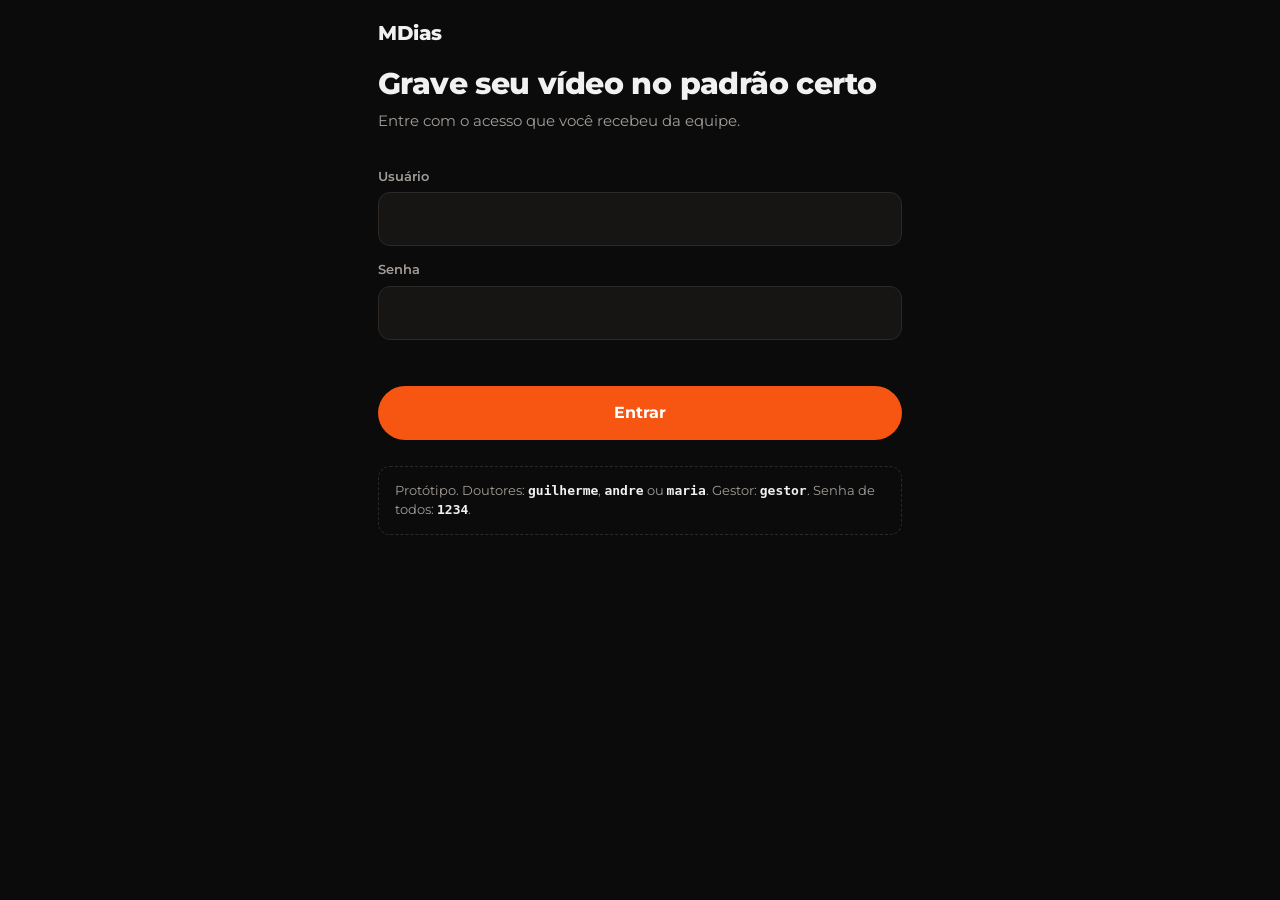
<file: prototipo/index.html>
<!doctype html>
<html lang="pt-BR">
<head>
<meta charset="utf-8">
<meta name="viewport" content="width=device-width,initial-scale=1,viewport-fit=cover">
<meta name="theme-color" content="#0b0b0b">
<meta name="apple-mobile-web-app-capable" content="yes">
<title>Estúdio de Bolso MDias</title>
<link rel="preconnect" href="https://fonts.googleapis.com">
<link rel="preconnect" href="https://fonts.gstatic.com" crossorigin>
<link href="https://fonts.googleapis.com/css2?family=Montserrat:wght@400;500;600;700;800&display=swap" rel="stylesheet">
<style>
/* Layout: app de tela única, telas empilhadas; gravação ocupa a tela toda com prompter no topo (perto da lente) */
:root{
  --bg:#0b0b0b; --surface:#161514; --surface-2:#1f1d1b; --line:#2c2926;
  --fg:#f1f1f1; --muted:#a29d98; --accent:#f65612; --accent-ink:#ffffff;
  --rec:#e5383b; --ok:#3fbf7f;
  --font:"Montserrat",system-ui,-apple-system,"Segoe UI",Roboto,sans-serif;
  --r:14px;
  color-scheme:dark;
}
*{box-sizing:border-box}
html,body{margin:0;height:100%;background:var(--bg);color:var(--fg);font-family:var(--font);-webkit-font-smoothing:antialiased}
body{font-size:15px;line-height:1.5}
[hidden]{display:none!important}
button{font:inherit;color:inherit;cursor:pointer;border:0;background:none}
button:focus-visible,input:focus-visible{outline:2px solid var(--accent);outline-offset:2px}
h1,h2,h3{margin:0;text-wrap:balance;line-height:1.2}
.wrap{max-width:560px;margin:0 auto;padding-left:max(18px,env(safe-area-inset-left));padding-right:max(18px,env(safe-area-inset-right));padding-top:calc(env(safe-area-inset-top) + 18px);padding-bottom:calc(env(safe-area-inset-bottom) + 110px)}
.brand{font-weight:800;letter-spacing:-.02em;font-size:20px}
.brand b{color:var(--accent)}
.eyebrow{font-size:11px;font-weight:700;letter-spacing:.12em;text-transform:uppercase;color:var(--muted)}
.btn{display:flex;align-items:center;justify-content:center;gap:8px;height:54px;border-radius:999px;font-weight:700;font-size:16px;width:100%}
.btn-primary{background:var(--accent);color:var(--accent-ink)}
.btn-ghost{background:var(--surface-2);border:1px solid var(--line)}
.btn-sm{height:40px;font-size:14px;padding:0 16px;width:auto}
.topbar{display:flex;align-items:center;justify-content:space-between;gap:12px;margin-bottom:22px}
.back{display:inline-flex;align-items:center;gap:6px;height:40px;padding:0 14px 0 8px;border-radius:999px;background:var(--surface-2);font-weight:600;font-size:14px}
.back svg{width:18px;height:18px}

/* Login */
#login .wrap{min-height:100%;display:flex;flex-direction:column;justify-content:center;padding-bottom:calc(env(safe-area-inset-bottom) + 30px)}
.login-head{margin-bottom:34px}
.login-head h1{font-size:30px;font-weight:800;letter-spacing:-.02em;margin-top:18px}
.login-head p{color:var(--muted);margin:8px 0 0}
.field{display:flex;flex-direction:column;gap:6px;margin-bottom:14px}
.field label{font-size:13px;font-weight:600;color:var(--muted)}
.field input{height:54px;border-radius:12px;border:1px solid var(--line);background:var(--surface);color:var(--fg);padding:0 16px;font:inherit;font-size:16px}
.err{color:#ff8a7a;font-size:14px;min-height:22px;margin:4px 0 10px}
.demo{margin-top:26px;padding:14px 16px;border-radius:12px;border:1px dashed var(--line);color:var(--muted);font-size:13px}
.demo code{color:var(--fg);font-weight:600}

/* Home */
.hello h1{font-size:26px;font-weight:800;letter-spacing:-.02em}
.hello p{color:var(--muted);margin:4px 0 26px}
.list{display:flex;flex-direction:column;gap:12px}
.card{display:flex;flex-direction:column;gap:12px;text-align:left;width:100%;padding:18px;border-radius:var(--r);background:var(--surface);border:1px solid var(--line)}
.card h3{font-size:17px;font-weight:700}
.card p{margin:0;color:var(--muted);font-size:14px}
.steps{display:flex;gap:6px;flex-wrap:wrap}
.step{display:inline-flex;align-items:center;gap:6px;font-size:12px;font-weight:600;padding:5px 10px;border-radius:999px;background:var(--surface-2);color:var(--muted)}
.step i{width:7px;height:7px;border-radius:50%;background:var(--line)}
.step.done{color:var(--fg)} .step.done i{background:var(--ok)}
.card-foot{display:flex;justify-content:space-between;align-items:center;font-size:13px;font-weight:600;color:var(--accent)}

/* Roteiro */
.r-head h1{font-size:24px;font-weight:800;letter-spacing:-.02em;margin-top:6px}
.r-head p{color:var(--muted);margin:6px 0 24px}
.blocks{display:flex;flex-direction:column;gap:14px}
.block{padding:18px;border-radius:var(--r);background:var(--surface);border:1px solid var(--line)}
.block-top{display:flex;justify-content:space-between;align-items:center;gap:10px;margin-bottom:10px}
.tag{font-size:12px;font-weight:800;letter-spacing:.1em;text-transform:uppercase;color:var(--accent)}
.frame-chip{font-size:12px;font-weight:600;color:var(--muted);display:inline-flex;align-items:center;gap:6px}
.frame-chip svg{width:14px;height:20px}
.block .text{font-size:19px;line-height:1.5;font-weight:500;margin:0}
.block .tip{margin:12px 0 0;font-size:13px;color:var(--muted);border-top:1px solid var(--line);padding-top:10px}
.sticky-cta{position:fixed;left:0;right:0;bottom:0;padding:16px max(18px,env(safe-area-inset-right)) calc(env(safe-area-inset-bottom) + 16px) max(18px,env(safe-area-inset-left));background:linear-gradient(transparent,var(--bg) 35%)}
.sticky-cta .btn{max-width:524px;margin:0 auto}

/* Gravação */
#gravar{position:fixed;inset:0;background:#000;display:flex;flex-direction:column}
.prompt{flex:0 0 auto;height:clamp(118px,24dvh,210px);padding:calc(env(safe-area-inset-top) + 8px) max(16px,env(safe-area-inset-right)) 10px max(16px,env(safe-area-inset-left));display:flex;flex-direction:column;gap:6px;background:var(--bg);position:relative;z-index:3}
.p-meta{display:flex;align-items:center;justify-content:space-between;gap:8px}
.p-meta .eyebrow{color:var(--accent)}
.p-ctrl{display:flex;gap:6px;align-items:center}
.chip{height:30px;padding:0 12px;border-radius:999px;background:var(--surface-2);font-size:12px;font-weight:700}
.chip.on{background:var(--fg);color:#000}
.p-body{flex:1;min-height:0;position:relative;overflow:hidden}
.frase{font-size:clamp(20px,5.6vw,28px);font-weight:700;line-height:1.3;margin:0}
.frase-next{font-size:15px;color:var(--muted);margin:6px 0 0;font-weight:500}
.scroller{position:absolute;inset:0;overflow-y:auto;scrollbar-width:none;-webkit-mask-image:linear-gradient(#000 70%,transparent)}
.scroller::-webkit-scrollbar{display:none}
.scroller p{font-size:clamp(20px,5.6vw,28px);font-weight:700;line-height:1.4;margin:0;padding-bottom:60%}
.p-tap{position:absolute;inset:0}
.look{font-size:11px;color:var(--muted);text-align:center;letter-spacing:.04em}

.stage{flex:1;min-height:0;display:flex;align-items:center;justify-content:center;container-type:size;background:#000}
.frame{position:relative;width:min(100cqw,calc(100cqh * 9 / 16));height:min(100cqh,calc(100cqw * 16 / 9));overflow:hidden;background:#111}
.frame video{position:absolute;inset:0;width:100%;height:100%;object-fit:cover}
#cam{transform:scaleX(-1)}
.guide{position:absolute;inset:0;width:100%;height:100%;pointer-events:none}
.guide .shape{fill:none;stroke:#fff;stroke-width:.55;stroke-dasharray:2 1.6;opacity:.9}
.guide .ln{stroke:var(--accent);stroke-width:.4;stroke-dasharray:1.5 1.2}
.guide text{font-family:var(--font);font-size:3.1px;font-weight:700;fill:#fff;paint-order:stroke;stroke:#000;stroke-width:.6px}
.guide.rec .shape{opacity:.35}
.cam-msg{position:absolute;inset:0;display:flex;flex-direction:column;align-items:center;justify-content:center;gap:14px;padding:24px;text-align:center;color:var(--muted);font-size:14px}
.res{position:absolute;top:8px;right:8px;font-size:10px;font-weight:600;color:#fff;opacity:.6;background:#0008;padding:2px 6px;border-radius:6px}

.controls{position:absolute;left:0;right:0;bottom:0;padding:18px max(16px,env(safe-area-inset-right)) calc(env(safe-area-inset-bottom) + 16px) max(16px,env(safe-area-inset-left));display:grid;grid-template-columns:1fr auto 1fr;align-items:center;background:linear-gradient(transparent,#000a)}
.controls .left{justify-self:start}
.controls .right{justify-self:end;text-align:right}
.recbtn{width:76px;height:76px;border-radius:50%;border:4px solid #fff;display:grid;place-items:center}
.recbtn span{width:56px;height:56px;border-radius:50%;background:var(--rec);transition:all .2s}
.recbtn.on span{width:28px;height:28px;border-radius:7px}
.timer{font-variant-numeric:tabular-nums;font-weight:700;font-size:15px;display:inline-flex;align-items:center;gap:6px}
.timer i{width:9px;height:9px;border-radius:50%;background:var(--rec);animation:blink 1s infinite}
@keyframes blink{50%{opacity:.2}}
.round{width:44px;height:44px;border-radius:50%;background:#0009;display:grid;place-items:center}
.round svg{width:20px;height:20px}
.count{position:absolute;inset:0;display:grid;place-items:center;font-size:120px;font-weight:800;color:#fff;text-shadow:0 4px 30px #000a;pointer-events:none}

.review{position:absolute;inset:0;z-index:5;background:var(--bg);display:flex;flex-direction:column;padding:calc(env(safe-area-inset-top) + 14px) max(16px,env(safe-area-inset-right)) calc(env(safe-area-inset-bottom) + 16px) max(16px,env(safe-area-inset-left));gap:12px}
.review video{flex:1;min-height:0;width:100%;object-fit:contain;background:#000;border-radius:12px}
.review .row{display:flex;gap:10px}
.review h2{font-size:18px;font-weight:800}

/* Final */
.done-head h1{font-size:26px;font-weight:800;margin-top:6px}
.done-head p{color:var(--muted);margin:6px 0 22px}
.take{display:grid;grid-template-columns:72px 1fr auto;gap:14px;align-items:center;padding:12px;border-radius:var(--r);background:var(--surface);border:1px solid var(--line)}
.take video{width:72px;height:128px;object-fit:cover;border-radius:8px;background:#000}
.take h3{font-size:15px;font-weight:700}
.take p{margin:2px 0 0;font-size:12px;color:var(--muted);word-break:break-all}
.note{font-size:13px;color:var(--muted);margin-top:16px}

/* Gestão */
.tabs{display:grid;grid-template-columns:repeat(3,1fr);gap:4px;padding:4px;border-radius:999px;background:var(--surface);border:1px solid var(--line);margin-bottom:18px}
.tab{height:40px;border-radius:999px;font-weight:700;font-size:14px;color:var(--muted)}
.tab.on{background:var(--accent);color:var(--accent-ink)}
.g-body{display:flex;flex-direction:column;gap:12px}
.g-help{margin:0;font-size:13px;color:var(--muted)}
.g-card{padding:16px;border-radius:var(--r);background:var(--surface);border:1px solid var(--line);display:flex;flex-direction:column;gap:2px}
.g-card .field{margin-bottom:10px;min-width:0}
.g-2{display:grid;grid-template-columns:1fr 1fr;gap:10px}
.inp{width:100%;min-height:46px;border-radius:10px;border:1px solid var(--line);background:var(--surface-2);color:var(--fg);padding:10px 12px;font:inherit;font-size:16px}
textarea.inp{resize:vertical;line-height:1.45}
select.inp{appearance:none;background-image:linear-gradient(45deg,transparent 50%,var(--muted) 50%),linear-gradient(135deg,var(--muted) 50%,transparent 50%);background-position:calc(100% - 18px) 20px,calc(100% - 13px) 20px;background-size:5px 5px;background-repeat:no-repeat;padding-right:32px}
.g-foot{display:flex;justify-content:space-between;align-items:center;font-size:13px;color:var(--muted)}
.g-rot{color:var(--fg);font-weight:600}
.link-del{color:#ff8a7a;font-size:13px;font-weight:600;padding:6px 0}
.gen{padding:18px;border-radius:var(--r);background:var(--surface);border:1px solid var(--accent);display:flex;flex-direction:column;gap:8px;margin-bottom:8px}
.gen h3{font-size:18px;font-weight:800}
.gen .field{margin-bottom:6px}
.gen .err{margin:0;min-height:0}
.gen-head{display:flex;justify-content:space-between;align-items:center}
.link-key{font-size:12px;font-weight:600;color:var(--muted);text-decoration:underline}
.gen .btn:disabled{opacity:.6}
.card-top{display:flex;justify-content:space-between;gap:10px;align-items:flex-start}
.badge{flex:none;font-size:11px;font-weight:800;letter-spacing:.08em;text-transform:uppercase;background:var(--accent);color:var(--accent-ink);padding:3px 8px;border-radius:999px}
.card-new{border-color:var(--accent)}
.c-prev{font-style:italic;color:var(--fg)!important;opacity:.85}
.c-acts{display:flex;gap:8px;flex-wrap:wrap}

@media (prefers-reduced-motion:reduce){*{animation:none!important;transition:none!important}}
</style>
</head>
<body>

<!-- ============ LOGIN ============ -->
<section class="screen" id="login">
  <div class="wrap">
    <div class="login-head">
      <div class="brand">MDias</div>
      <h1>Grave seu vídeo no padrão certo</h1>
      <p>Entre com o acesso que você recebeu da equipe.</p>
    </div>
    <form id="formLogin" novalidate>
      <div class="field">
        <label for="usuario">Usuário</label>
        <input id="usuario" autocomplete="username" autocapitalize="none" spellcheck="false" required>
      </div>
      <div class="field">
        <label for="senha">Senha</label>
        <input id="senha" type="password" autocomplete="current-password" required>
      </div>
      <div class="err" id="loginErr" role="alert"></div>
      <button class="btn btn-primary" type="submit">Entrar</button>
    </form>
    <div class="demo">Protótipo. Doutores: <code>guilherme</code>, <code>andre</code> ou <code>maria</code>. Gestor: <code>gestor</code>. Senha de todos: <code>1234</code>.</div>
  </div>
</section>

<!-- ============ HOME ============ -->
<section class="screen" id="home" hidden>
  <div class="wrap">
    <div class="topbar">
      <div class="brand">MDias</div>
      <button class="btn btn-ghost btn-sm" id="sair">Sair</button>
    </div>
    <div class="hello">
      <h1 id="olaNome"></h1>
      <p id="olaUnidade"></p>
    </div>
    <div class="eyebrow" style="margin-bottom:12px">Seus roteiros</div>
    <div class="list" id="listaRoteiros"></div>
  </div>
</section>

<!-- ============ ROTEIRO ============ -->
<section class="screen" id="roteiro" hidden>
  <div class="wrap">
    <div class="topbar">
      <button class="back" data-go="home"><svg viewBox="0 0 24 24" fill="none" stroke="currentColor" stroke-width="2.4" stroke-linecap="round" stroke-linejoin="round"><path d="M15 18l-6-6 6-6"/></svg>Roteiros</button>
    </div>
    <div class="r-head">
      <div class="eyebrow">Leia antes de gravar</div>
      <h1 id="rTitulo"></h1>
      <p id="rObjetivo"></p>
    </div>
    <div class="blocks" id="rBlocos"></div>
  </div>
  <div class="sticky-cta"><button class="btn btn-primary" id="vamosGravar">Vamos gravar</button></div>
</section>

<!-- ============ GRAVAR ============ -->
<section class="screen" id="gravar" hidden>
  <div class="prompt">
    <div class="p-meta">
      <div class="eyebrow" id="pBloco"></div>
      <div class="p-ctrl">
        <button class="chip" id="mFrase">Frase</button>
        <button class="chip" id="mRolar">Rolar</button>
        <button class="chip" id="vMenos" aria-label="Mais devagar" hidden>−</button>
        <button class="chip" id="vMais" aria-label="Mais rápido" hidden>+</button>
      </div>
    </div>
    <div class="p-body" id="pBody"></div>
    <div class="look" id="pDica">Olhe para a lente, logo acima deste texto</div>
  </div>
  <div class="stage">
    <div class="frame">
      <video id="cam" autoplay playsinline muted></video>
      <svg class="guide" id="guia" viewBox="0 0 90 160" preserveAspectRatio="xMidYMid meet" aria-hidden="true"></svg>
      <div class="res" id="res" hidden></div>
      <div class="cam-msg" id="camMsg" hidden></div>
      <div class="count" id="count" hidden></div>
      <div class="controls">
        <div class="left"><button class="round" id="sairGravar" aria-label="Voltar ao roteiro"><svg viewBox="0 0 24 24" fill="none" stroke="#fff" stroke-width="2.4" stroke-linecap="round"><path d="M18 6L6 18M6 6l12 12"/></svg></button></div>
        <button class="recbtn" id="rec" aria-label="Gravar"><span></span></button>
        <div class="right"><div class="timer" id="timer" hidden><i></i><span id="tempo">0:00</span></div></div>
      </div>
    </div>
  </div>
  <div class="review" id="review" hidden>
    <div class="eyebrow" id="revBloco"></div>
    <h2>Ficou bom?</h2>
    <video id="revVideo" playsinline controls></video>
    <div class="row">
      <button class="btn btn-ghost" id="regravar">Regravar</button>
      <button class="btn btn-primary" id="usarTake">Usar este</button>
    </div>
  </div>
</section>

<!-- ============ GESTÃO ============ -->
<section class="screen" id="gestao" hidden>
  <div class="wrap">
    <div class="topbar">
      <div class="brand">MDias <span style="color:var(--muted);font-weight:600;font-size:14px">Gestão</span></div>
      <button class="btn btn-ghost btn-sm" id="sairGestao">Sair</button>
    </div>
    <div class="tabs" role="tablist">
      <button class="tab" data-aba="unidades">Unidades</button>
      <button class="tab" data-aba="doutores">Doutores</button>
      <button class="tab" data-aba="roteiros">Roteiros</button>
    </div>
    <div class="g-body" id="gBody"></div>
  </div>
</section>

<!-- ============ EDITOR DE ROTEIRO ============ -->
<section class="screen" id="editor" hidden>
  <div class="wrap">
    <div class="topbar">
      <button class="back" id="eVoltar"><svg viewBox="0 0 24 24" fill="none" stroke="currentColor" stroke-width="2.4" stroke-linecap="round" stroke-linejoin="round"><path d="M15 18l-6-6 6-6"/></svg>Roteiros</button>
      <button class="link-del" id="eExcluir">Excluir roteiro</button>
    </div>
    <div class="g-body">
      <div class="field"><label for="eTitulo">Nome do roteiro</label><input class="inp" id="eTitulo"></div>
      <div class="field"><label for="eObjetivo">Objetivo (o doutor vê isso)</label><input class="inp" id="eObjetivo"></div>
      <div class="eyebrow" style="margin-top:6px">Blocos de gravação</div>
      <div class="g-body" id="eBlocos"></div>
      <button class="btn btn-ghost" id="eAddBloco">+ Adicionar bloco</button>
      <p class="g-help">As alterações são salvas automaticamente.</p>
    </div>
  </div>
</section>

<!-- ============ FINAL ============ -->
<section class="screen" id="final" hidden>
  <div class="wrap">
    <div class="done-head">
      <div class="eyebrow" style="color:var(--ok)">Tudo gravado</div>
      <h1>Agora é só enviar</h1>
      <p>Toque em "Enviar todos" e salve os vídeos ou mande para a equipe MDias.</p>
    </div>
    <div class="list" id="takes"></div>
    <p class="note">Evite enviar pelo WhatsApp como vídeo comum, porque ele reduz a qualidade. Se for usar o WhatsApp, envie como documento.</p>
  </div>
  <div class="sticky-cta">
    <div style="max-width:524px;margin:0 auto;display:flex;flex-direction:column;gap:10px">
      <button class="btn btn-primary" id="enviarTodos">Enviar todos</button>
      <button class="btn btn-ghost" data-go="home">Voltar aos roteiros</button>
    </div>
  </div>
</section>

<script>
/* =====================================================================
   DADOS INICIAIS (protótipo). O gestor altera tudo pela tela de Gestão.
   {cidade} no texto é trocado pelo nome da unidade do doutor.
   enquadramento: "close" (rosto e ombros) ou "medio" (da cintura pra cima)
   ===================================================================== */
const GESTORES = [ { usuario:"gestor", senha:"1234", nome:"Gestor de tráfego" } ];

const DADOS_INICIAIS = {
  unidades: [
    { id:"u1", nome:"São José dos Campos", roteiro:"implante" },
    { id:"u2", nome:"Jacareí",             roteiro:"clareamento" }
  ],
  doutores: [
    { id:"d1", nome:"Dr. Guilherme", usuario:"guilherme", senha:"1234", unidade:"u1" },
    { id:"d2", nome:"Dr. André",     usuario:"andre",     senha:"1234", unidade:"u1" },
    { id:"d3", nome:"Dra. Maria",    usuario:"maria",     senha:"1234", unidade:"u2" }
  ],
  roteiros: {
  implante: {
    titulo: "Implante dentário",
    objetivo: "Anúncio de 30 a 40 segundos convidando para a avaliação de implante.",
    blocos: [
      { tipo:"Gancho", enquadramento:"close",
        texto:"Olá, {cidade}! Perdeu um dente e tem vergonha de sorrir? Esse vídeo é pra você.",
        dica:"Fale com energia, como se estivesse chamando alguém do outro lado da rua." },
      { tipo:"Desenvolvimento", enquadramento:"medio",
        texto:"Aqui na nossa unidade de {cidade}, a gente faz implante com planejamento digital. Você entende cada etapa do tratamento antes de começar. E sai daqui sabendo exatamente o valor e o prazo.",
        dica:"Tom de conversa, calmo. Pode usar as mãos." },
      { tipo:"CTA", enquadramento:"close",
        texto:"Clique no link e agende sua avaliação. Te espero aqui!",
        dica:"Sorria no final e segure 2 segundos antes de parar." }
    ]
  },
  clareamento: {
    titulo: "Clareamento dental",
    objetivo: "Anúncio curto de clareamento para o público que quer um sorriso mais branco.",
    blocos: [
      { tipo:"Gancho", enquadramento:"close",
        texto:"{cidade}, sabe aquele sorriso branquinho que você vê nas fotos? Dá pra ter de forma segura.",
        dica:"Comece já sorrindo." },
      { tipo:"Desenvolvimento", enquadramento:"medio",
        texto:"O clareamento feito com acompanhamento do dentista protege o esmalte e evita sensibilidade. Aqui a gente avalia o seu caso e indica o melhor método pra você.",
        dica:"Fale devagar e olhe sempre para a lente." },
      { tipo:"CTA", enquadramento:"close",
        texto:"Clique no link e agende sua avaliação na nossa unidade de {cidade}.",
        dica:"Segure 2 segundos em silêncio no final." }
    ]
  }
  }
};
/* ===================================================================== */

const $ = s => document.querySelector(s);
const store = {
  get(k){ try{ return JSON.parse(localStorage.getItem(k)); }catch(e){ return null; } },
  set(k,v){ try{ localStorage.setItem(k, JSON.stringify(v)); }catch(e){} },
  del(k){ try{ localStorage.removeItem(k); }catch(e){} }
};
const tpl = (t, u) => t.replaceAll("{cidade}", u.unidade);
const slug = s => s.normalize("NFD").replace(/[̀-ͯ]/g,"").replace(/[^a-zA-Z0-9]+/g,"");
const FRAME_LABEL = { close:"Close · rosto e ombros", medio:"Plano médio · cintura pra cima" };

let user = null, rot = null, rotId = null;
let bi = 0;            // bloco atual
let takes = [];        // takes aprovados por bloco
let modo = store.get("modo") || "frase";
let wpm = store.get("wpm") || 140;

function show(id){
  document.querySelectorAll(".screen").forEach(s => s.hidden = s.id !== id);
  window.scrollTo(0,0);
  if(id !== "gravar") pararCamera();
}
document.querySelectorAll("[data-go]").forEach(b => b.onclick = () => { if(b.dataset.go==="home") renderHome(); show(b.dataset.go); });

/* ---------- Dados ---------- */
let DB = store.get("dados") || JSON.parse(JSON.stringify(DADOS_INICIAIS));
const salvarDB = () => store.set("dados", DB);
const novoId = p => p + Math.random().toString(36).slice(2,8);

/* Monta o "usuário" do doutor a partir da unidade em que o gestor colocou ele */
function perfilDoutor(d){
  const un = DB.unidades.find(u => u.id === d.unidade);
  return { usuario:d.usuario, nome:d.nome, unidade: un ? un.nome : "", roteiros: un && DB.roteiros[un.roteiro] ? [un.roteiro] : [] };
}

/* ---------- Login ---------- */
$("#formLogin").addEventListener("submit", e => {
  e.preventDefault();
  const login = $("#usuario").value.trim().toLowerCase(), senha = $("#senha").value;
  const g = GESTORES.find(x => x.usuario === login && x.senha === senha);
  if(g){ $("#loginErr").textContent = ""; store.set("sessao", "g:"+g.usuario); abrirGestao(); return; }
  const d = DB.doutores.find(x => x.usuario.toLowerCase() === login && x.senha === senha);
  if(!d){ $("#loginErr").textContent = "Usuário ou senha incorretos. Confira o acesso que a equipe enviou."; return; }
  $("#loginErr").textContent = "";
  store.set("sessao", "d:"+d.usuario);
  entrar(perfilDoutor(d));
});
function sair(){ store.del("sessao"); user = null; $("#senha").value=""; show("login"); }
$("#sair").onclick = sair;

function entrar(u){
  user = u; renderHome();
  if(u.roteiros.length === 1) abrirRoteiro(u.roteiros[0]);   // já abre o roteiro da unidade
  else show("home");
}

/* ---------- Home ---------- */
function progresso(id){ return store.get(`prog:${user.usuario}:${id}`) || []; }
function renderHome(){
  $("#olaNome").textContent = `Olá, ${user.nome}`;
  $("#olaUnidade").textContent = `Unidade ${user.unidade}`;
  const box = $("#listaRoteiros"); box.innerHTML = "";
  if(!user.roteiros.length){ box.innerHTML = `<div class="card"><h3>Nenhum roteiro liberado ainda</h3><p>A equipe MDias vai liberar o roteiro da sua unidade. Volte mais tarde.</p></div>`; }
  user.roteiros.forEach(id => {
    const r = DB.roteiros[id]; if(!r) return;
    const prog = progresso(id);
    const card = document.createElement("button");
    card.className = "card";
    card.innerHTML = `<h3></h3><p></p><div class="steps"></div><div class="card-foot"><span>${prog.length===r.blocos.length?"Gravado · gravar de novo":"Abrir roteiro"}</span><span>→</span></div>`;
    card.querySelector("h3").textContent = r.titulo;
    card.querySelector("p").textContent = r.objetivo;
    r.blocos.forEach((b,i) => {
      const s = document.createElement("span");
      s.className = "step" + (prog.includes(i) ? " done" : "");
      s.innerHTML = "<i></i>"; s.append(b.tipo);
      card.querySelector(".steps").append(s);
    });
    card.onclick = () => abrirRoteiro(id);
    box.append(card);
  });
}

/* ---------- Roteiro ---------- */
function miniFrame(tipo){
  return tipo==="close"
    ? `<svg viewBox="0 0 14 20" fill="none" stroke="currentColor" stroke-width="1.2"><rect x=".6" y=".6" width="12.8" height="18.8" rx="2"/><circle cx="7" cy="8" r="3.6"/><path d="M1 19c1-4 3-5.5 6-5.5s5 1.5 6 5.5"/></svg>`
    : `<svg viewBox="0 0 14 20" fill="none" stroke="currentColor" stroke-width="1.2"><rect x=".6" y=".6" width="12.8" height="18.8" rx="2"/><circle cx="7" cy="6.5" r="2.3"/><path d="M2.5 19.4V13c0-2 2-3.5 4.5-3.5s4.5 1.5 4.5 3.5v6.4"/></svg>`;
}
function abrirRoteiro(id){
  rotId = id; rot = DB.roteiros[id];
  $("#rTitulo").textContent = rot.titulo;
  $("#rObjetivo").textContent = rot.objetivo;
  const box = $("#rBlocos"); box.innerHTML = "";
  rot.blocos.forEach((b,i) => {
    const el = document.createElement("div"); el.className = "block";
    el.innerHTML = `<div class="block-top"><span class="tag">${i+1} · ${b.tipo}</span><span class="frame-chip">${miniFrame(b.enquadramento)}<span></span></span></div><p class="text"></p><p class="tip"></p>`;
    el.querySelector(".frame-chip span").textContent = FRAME_LABEL[b.enquadramento];
    el.querySelector(".text").textContent = tpl(b.texto, user);
    el.querySelector(".tip").textContent = "Dica: " + b.dica;
    box.append(el);
  });
  show("roteiro");
}
$("#vamosGravar").onclick = () => { bi = 0; takes = []; abrirGravacao(); };

/* ---------- Câmera ---------- */
let stream = null, recorder = null, chunks = [], gravando = false, t0 = 0, tick = null, wake = null;
const MIME = ["video/mp4;codecs=avc1,mp4a","video/mp4","video/webm;codecs=vp9,opus","video/webm;codecs=vp8,opus","video/webm"]
  .find(m => window.MediaRecorder && MediaRecorder.isTypeSupported(m)) || "";

async function abrirGravacao(){
  show("gravar");
  $("#review").hidden = true;
  renderBloco();
  if(!navigator.mediaDevices?.getUserMedia){ camErro("Este navegador não libera a câmera. Abra o link no Safari (iPhone) ou no Chrome (Android)."); return; }
  try{
    stream = await navigator.mediaDevices.getUserMedia({
      video:{ facingMode:"user", width:{ideal:1080}, height:{ideal:1920}, frameRate:{ideal:30} },
      audio:{ echoCancellation:true, noiseSuppression:true }
    });
    const v = $("#cam"); v.srcObject = stream;
    v.onloadedmetadata = () => { $("#res").textContent = `${v.videoWidth}×${v.videoHeight}`; $("#res").hidden = false; };
    $("#camMsg").hidden = true;
    try{ wake = await navigator.wakeLock?.request("screen"); }catch(e){}
  }catch(e){
    camErro(e.name==="NotAllowedError"
      ? "Você não liberou a câmera. Toque no ícone de cadeado ou “aA” na barra de endereço, permita câmera e microfone e recarregue a página."
      : "Não consegui abrir a câmera. Feche outros apps que estejam usando a câmera e tente de novo.");
  }
}
function camErro(msg){ const m = $("#camMsg"); m.hidden = false; m.textContent = msg; }
function pararCamera(){
  if(gravando) pararGravacao(true);
  stream?.getTracks().forEach(t => t.stop()); stream = null;
  try{ wake?.release(); }catch(e){} wake = null;
}

/* ---------- Guia de enquadramento ---------- */
function desenharGuia(tipo){
  const g = $("#guia");
  const thirds = `<line x1="30" y1="0" x2="30" y2="160" stroke="#fff" stroke-width=".2" opacity=".25"/><line x1="60" y1="0" x2="60" y2="160" stroke="#fff" stroke-width=".2" opacity=".25"/>`;
  g.innerHTML = tipo==="close" ? thirds + `
    <line class="ln" x1="6" y1="20" x2="84" y2="20"/><text x="8" y="18">TOPO DA CABEÇA</text>
    <line class="ln" x1="6" y1="47" x2="84" y2="47"/><text x="8" y="45.2">OLHOS AQUI</text>
    <ellipse class="shape" cx="45" cy="50" rx="19" ry="26"/>
    <path class="shape" d="M35 74 L35.5 86 Q10 92 -2 122 M55 74 L54.5 86 Q80 92 92 122"/>`
  : thirds + `
    <line class="ln" x1="6" y1="26" x2="84" y2="26"/><text x="8" y="24">TOPO DA CABEÇA</text>
    <line class="ln" x1="6" y1="43" x2="84" y2="43"/><text x="8" y="41.2">OLHOS AQUI</text>
    <ellipse class="shape" cx="45" cy="45" rx="13" ry="17.5"/>
    <path class="shape" d="M38.5 61 L39 68 Q20 70 15 84 L11 160 M51.5 61 L51 68 Q70 70 75 84 L79 160"/>
    <text x="8" y="154">CINTURA NA BORDA DE BAIXO</text>`;
}

/* ---------- Prompter ---------- */
let frases = [], fi = 0, rolarRAF = null;
function quebrarFrases(t){ return (t.match(/[^.!?…]+[.!?…]*/g) || [t]).map(s=>s.trim()).filter(Boolean); }

function renderBloco(){
  const b = rot.blocos[bi];
  $("#pBloco").textContent = `${bi+1}/${rot.blocos.length} · ${b.tipo} · ${b.enquadramento==="close"?"Close":"Plano médio"}`;
  frases = quebrarFrases(tpl(b.texto, user)); fi = 0;
  desenharGuia(b.enquadramento);
  renderPrompt();
}
function renderPrompt(){
  cancelAnimationFrame(rolarRAF);
  $("#mFrase").classList.toggle("on", modo==="frase");
  $("#mRolar").classList.toggle("on", modo==="rolar");
  $("#vMenos").hidden = $("#vMais").hidden = modo!=="rolar";
  const body = $("#pBody"); body.innerHTML = "";
  if(modo==="frase"){
    const p = document.createElement("p"); p.className="frase"; p.textContent = frases[fi] || "";
    const n = document.createElement("p"); n.className="frase-next";
    n.textContent = frases[fi+1] ? "Depois: " + frases[fi+1] : (frases.length>1 ? "Última frase" : "");
    const tap = document.createElement("button"); tap.className="p-tap"; tap.setAttribute("aria-label","Próxima frase");
    tap.onclick = () => { if(fi < frases.length-1){ fi++; renderPrompt(); } };
    body.append(p,n,tap);
    $("#pDica").textContent = gravando ? "Toque no texto para a próxima frase" : "Olhe para a lente, logo acima deste texto";
  }else{
    const sc = document.createElement("div"); sc.className="scroller"; sc.id="scroller";
    const p = document.createElement("p"); p.textContent = frases.join(" ");
    sc.append(p); body.append(sc);
    $("#pDica").textContent = `Rolagem: ${wpm} palavras/min`;
  }
}
function iniciarRolagem(){
  const sc = $("#scroller"); if(!sc) return;
  let last = performance.now(), pos = 0;
  const palavras = frases.join(" ").split(/\s+/).length;
  const step = now => {
    const dur = palavras / wpm * 60;                     // segundos para ler tudo
    const max = sc.scrollHeight - sc.clientHeight * 1.2;
    pos += (now - last) / 1000 * (max / dur); last = now;
    sc.scrollTop = pos;
    if(gravando && pos < sc.scrollHeight) rolarRAF = requestAnimationFrame(step);
  };
  rolarRAF = requestAnimationFrame(step);
}
$("#mFrase").onclick = () => { modo="frase"; store.set("modo",modo); renderPrompt(); };
$("#mRolar").onclick = () => { modo="rolar"; store.set("modo",modo); renderPrompt(); if(gravando) iniciarRolagem(); };
$("#vMenos").onclick = () => { wpm=Math.max(80,wpm-10); store.set("wpm",wpm); $("#pDica").textContent=`Rolagem: ${wpm} palavras/min`; };
$("#vMais").onclick  = () => { wpm=Math.min(220,wpm+10); store.set("wpm",wpm); $("#pDica").textContent=`Rolagem: ${wpm} palavras/min`; };

/* ---------- Gravação ---------- */
$("#rec").onclick = () => gravando ? pararGravacao() : contagem();
$("#sairGravar").onclick = () => { pararCamera(); show("roteiro"); };

function contagem(){
  if(!stream) return;
  $("#rec").disabled = true;
  let n = 3; const c = $("#count"); c.hidden = false; c.textContent = n;
  const iv = setInterval(() => {
    n--;
    if(n>0){ c.textContent = n; return; }
    clearInterval(iv); c.hidden = true; $("#rec").disabled = false; iniciarGravacao();
  }, 1000);
}
function iniciarGravacao(){
  chunks = [];
  try{
    recorder = new MediaRecorder(stream, MIME ? { mimeType:MIME, videoBitsPerSecond:8_000_000 } : {});
  }catch(e){ recorder = new MediaRecorder(stream); }
  recorder.ondataavailable = e => { if(e.data && e.data.size) chunks.push(e.data); };
  recorder.onstop = finalizarTake;
  recorder.start(500);
  gravando = true; t0 = Date.now();
  $("#rec").classList.add("on"); $("#rec").setAttribute("aria-label","Parar");
  $("#guia").classList.add("rec");
  $("#timer").hidden = false; $("#tempo").textContent = "0:00";
  tick = setInterval(() => { const s = Math.floor((Date.now()-t0)/1000); $("#tempo").textContent = `${Math.floor(s/60)}:${String(s%60).padStart(2,"0")}`; }, 250);
  renderPrompt();
  if(modo==="rolar") iniciarRolagem();
}
let descartar = false;
function pararGravacao(descarte=false){
  descartar = descarte;
  gravando = false; clearInterval(tick); cancelAnimationFrame(rolarRAF);
  $("#rec").classList.remove("on"); $("#rec").setAttribute("aria-label","Gravar");
  $("#guia").classList.remove("rec"); $("#timer").hidden = true;
  if(recorder && recorder.state !== "inactive") recorder.stop();
}
let takeAtual = null;
function finalizarTake(){
  if(descartar){ descartar=false; return; }
  const type = recorder.mimeType || MIME || "video/webm";
  const blob = new Blob(chunks, { type });
  const ext = type.includes("mp4") ? "mp4" : "webm";
  const b = rot.blocos[bi];
  const nome = `${slug(user.unidade)}_${slug(rot.titulo)}_${String(bi+1).padStart(2,"0")}_${slug(b.tipo)}.${ext}`;
  takeAtual = { blob, url: URL.createObjectURL(blob), nome, tipo:b.tipo };
  $("#revBloco").textContent = `${bi+1}/${rot.blocos.length} · ${b.tipo}`;
  const v = $("#revVideo"); v.src = takeAtual.url; v.play().catch(()=>{});
  $("#review").hidden = false;
}
$("#regravar").onclick = () => {
  URL.revokeObjectURL(takeAtual.url); takeAtual = null;
  $("#revVideo").pause(); $("#review").hidden = true; fi = 0; renderPrompt();
};
$("#usarTake").onclick = () => {
  $("#revVideo").pause();
  takes[bi] = takeAtual; takeAtual = null;
  const prog = new Set(progresso(rotId)); prog.add(bi);
  store.set(`prog:${user.usuario}:${rotId}`, [...prog]);
  if(bi < rot.blocos.length-1){ bi++; $("#review").hidden = true; renderBloco(); }
  else { pararCamera(); renderFinal(); show("final"); }
};

/* ---------- Final / envio ---------- */
function renderFinal(){
  const box = $("#takes"); box.innerHTML = "";
  takes.forEach(t => {
    const el = document.createElement("div"); el.className = "take";
    el.innerHTML = `<video muted playsinline preload="metadata"></video><div style="min-width:0"><h3></h3><p></p></div><button class="btn btn-ghost btn-sm">Salvar</button>`;
    el.querySelector("video").src = t.url + "#t=0.1";
    el.querySelector("h3").textContent = t.tipo;
    el.querySelector("p").textContent = t.nome;
    el.querySelector("button").onclick = () => salvar([t]);
    box.append(el);
  });
}
$("#enviarTodos").onclick = () => salvar(takes);
async function salvar(lista){
  const files = lista.map(t => new File([t.blob], t.nome, { type:t.blob.type }));
  if(navigator.canShare && navigator.canShare({ files })){
    try{ await navigator.share({ files, title: `${rot.titulo} · ${user.unidade}` }); return; }
    catch(e){ if(e.name==="AbortError") return; }
  }
  files.forEach(f => {
    const a = document.createElement("a"); a.href = URL.createObjectURL(f); a.download = f.name;
    document.body.append(a); a.click(); a.remove();
  });
}

/* =====================================================================
   GESTÃO (gestor de tráfego)
   ===================================================================== */
let aba = "unidades";
function abrirGestao(){ renderGestao(); show("gestao"); }
document.querySelectorAll(".tab").forEach(t => t.onclick = () => { aba = t.dataset.aba; renderGestao(); });
$("#sairGestao").onclick = sair;

function el(html){ const d = document.createElement("div"); d.innerHTML = html.trim(); return d.firstChild; }
function opts(list, sel, vazio){
  return (vazio ? `<option value="">${vazio}</option>` : "") +
    list.map(([v,t]) => `<option value="${v}" ${v===sel?"selected":""}>${t.replace(/</g,"&lt;")}</option>`).join("");
}
const listaRoteiros = () => Object.entries(DB.roteiros).map(([id,r]) => [id, r.titulo]);
const listaUnidades = () => DB.unidades.map(u => [u.id, u.nome]);

function renderGestao(){
  document.querySelectorAll(".tab").forEach(t => t.classList.toggle("on", t.dataset.aba === aba));
  const box = $("#gBody"); box.innerHTML = "";
  if(aba === "unidades"){
    box.append(el(`<p class="g-help">Escolha qual roteiro cada unidade vai gravar. Todos os doutores da unidade recebem esse roteiro.</p>`));
    DB.unidades.forEach(u => {
      const n = DB.doutores.filter(d => d.unidade === u.id).length;
      const row = el(`<div class="g-card">
        <div class="field"><label>Unidade</label><input class="inp" data-k="nome"></div>
        <div class="field"><label>Roteiro</label><select class="inp" data-k="roteiro">${opts(listaRoteiros(), u.roteiro, "Sem roteiro")}</select></div>
        <div class="g-foot"><span>${n} doutor${n===1?"":"es"}</span><button class="link-del">Excluir</button></div></div>`);
      row.querySelector('[data-k="nome"]').value = u.nome;
      row.querySelectorAll(".inp").forEach(i => i.oninput = () => { u[i.dataset.k] = i.value; salvarDB(); });
      row.querySelector(".link-del").onclick = () => {
        if(n && !confirm(`${u.nome} tem ${n} doutor(es). Excluir mesmo assim? Eles ficarão sem unidade.`)) return;
        DB.unidades = DB.unidades.filter(x => x !== u);
        DB.doutores.forEach(d => { if(d.unidade === u.id) d.unidade = ""; });
        salvarDB(); renderGestao();
      };
      box.append(row);
    });
    const add = el(`<button class="btn btn-ghost">+ Adicionar unidade</button>`);
    add.onclick = () => { DB.unidades.push({ id:novoId("u"), nome:"Nova unidade", roteiro:"" }); salvarDB(); renderGestao(); };
    box.append(add);
  }
  if(aba === "doutores"){
    box.append(el(`<p class="g-help">Cadastre o acesso de cada doutor e a unidade dele. Ele vai gravar o roteiro dessa unidade.</p>`));
    DB.doutores.forEach(d => {
      const row = el(`<div class="g-card">
        <div class="field"><label>Nome</label><input class="inp" data-k="nome"></div>
        <div class="g-2">
          <div class="field"><label>Usuário</label><input class="inp" data-k="usuario" autocapitalize="none"></div>
          <div class="field"><label>Senha</label><input class="inp" data-k="senha"></div>
        </div>
        <div class="field"><label>Unidade</label><select class="inp" data-k="unidade">${opts(listaUnidades(), d.unidade, "Escolha a unidade")}</select></div>
        <div class="g-foot"><span class="g-rot"></span><button class="link-del">Excluir</button></div></div>`);
      ["nome","usuario","senha"].forEach(k => row.querySelector(`[data-k="${k}"]`).value = d[k]);
      const rotTxt = () => { const un = DB.unidades.find(u => u.id === d.unidade); const r = un && DB.roteiros[un.roteiro]; row.querySelector(".g-rot").textContent = r ? "Vai gravar: " + r.titulo : "Sem roteiro"; };
      rotTxt();
      row.querySelectorAll(".inp").forEach(i => i.oninput = () => { d[i.dataset.k] = i.dataset.k==="usuario" ? i.value.trim().toLowerCase() : i.value; salvarDB(); rotTxt(); });
      row.querySelector(".link-del").onclick = () => { if(!confirm(`Excluir o acesso de ${d.nome}?`)) return; DB.doutores = DB.doutores.filter(x => x !== d); salvarDB(); renderGestao(); };
      box.append(row);
    });
    const add = el(`<button class="btn btn-ghost">+ Adicionar doutor</button>`);
    add.onclick = () => { DB.doutores.push({ id:novoId("d"), nome:"Dr(a). ", usuario:"", senha:Math.random().toString().slice(2,6), unidade:"" }); salvarDB(); renderGestao(); };
    box.append(add);
  }
  if(aba === "roteiros"){
    box.append(painelGerador());
    box.append(el(`<p class="g-help">Use {cidade} no texto para entrar o nome da unidade automaticamente.</p>`));
    const ids = Object.keys(DB.roteiros).sort((a,b) => ultimosGerados.includes(b) - ultimosGerados.includes(a));
    ids.forEach(id => {
      const r = DB.roteiros[id];
      const usado = DB.unidades.filter(u => u.roteiro === id).map(u => u.nome);
      const novo = ultimosGerados.includes(id);
      const card = el(`<div class="card${novo?" card-new":""}"><div class="card-top"><h3></h3>${novo?'<span class="badge">Novo</span>':""}</div><p class="c-info"></p><p class="c-prev"></p><div class="c-acts"></div></div>`);
      card.querySelector("h3").textContent = r.titulo;
      card.querySelector(".c-info").textContent = `${r.blocos.length} blocos · ${usado.length ? "Usado em: " + usado.join(", ") : "Nenhuma unidade usando"}`;
      card.querySelector(".c-prev").textContent = "“" + (r.blocos[0]?.texto || "") + "”";
      const acts = card.querySelector(".c-acts");
      const ed = el(`<button class="btn btn-ghost btn-sm">Ver e editar</button>`); ed.onclick = () => editarRoteiro(id); acts.append(ed);
      const un = r.cidade && DB.unidades.find(u => norm(u.nome) === norm(r.cidade));
      if(un && un.roteiro !== id){
        const usar = el(`<button class="btn btn-primary btn-sm"></button>`);
        usar.textContent = `Usar em ${un.nome}`;
        usar.onclick = () => { un.roteiro = id; salvarDB(); renderGestao(); };
        acts.append(usar);
      }
      box.append(card);
    });
    const add = el(`<button class="btn btn-ghost">+ Novo roteiro</button>`);
    add.onclick = () => {
      const id = novoId("r");
      DB.roteiros[id] = { titulo:"Novo roteiro", objetivo:"", blocos:[
        { tipo:"Gancho", enquadramento:"close", texto:"Olá, {cidade}! ", dica:"" },
        { tipo:"Desenvolvimento", enquadramento:"medio", texto:"", dica:"" },
        { tipo:"CTA", enquadramento:"close", texto:"Clique no link e agende sua avaliação.", dica:"" } ] };
      salvarDB(); editarRoteiro(id);
    };
    box.append(add);
  }
}

/* ---------- Gerador de roteiros com IA ---------- */
let ultimosGerados = [];
let gerando = false;
const norm = s => (s||"").normalize("NFD").replace(/[̀-ͯ]/g,"").trim().toLowerCase();
const TRATAMENTOS = ["Implante dentário","Clareamento dental","Lentes de contato dental","Aparelho ortodôntico","Alinhadores invisíveis","Prótese dentária","Limpeza e prevenção","Tratamento de canal"];

function painelGerador(){
  const temChave = !!store.get("apiKey");
  const p = el(`<div class="gen">
    <div class="gen-head"><div class="eyebrow" style="color:var(--accent)">Gerar com IA</div><button class="link-key" type="button">${temChave?"Trocar chave da API":""}</button></div>
    <h3>Gerar roteiros para uma unidade</h3>
    <p class="g-help">Cria 3 roteiros de uma vez: dor → solução, quebra de objeção e chamada local.</p>
    <div class="field"><label for="gTrat">Tratamento</label><input class="inp" id="gTrat" list="gTratList" placeholder="Ex: Implante dentário"><datalist id="gTratList">${TRATAMENTOS.map(t=>`<option value="${t}">`).join("")}</datalist></div>
    <div class="field"><label for="gCid">Cidade ou unidade</label><input class="inp" id="gCid" list="gCidList" placeholder="Ex: Jacareí"><datalist id="gCidList">${DB.unidades.map(u=>`<option value="${u.nome.replace(/"/g,"&quot;")}">`).join("")}</datalist></div>
    <div class="field"><label for="gObs">Observações (opcional)</label><input class="inp" id="gObs" placeholder="Ex: avaliação gratuita em novembro"></div>
    <div class="field" id="gKeyBox" ${temChave?"hidden":""}><label for="gKey">Chave da API da Anthropic</label><input class="inp" id="gKey" type="password" autocomplete="off" placeholder="sk-ant-..."><span class="g-help">Fica salva só neste aparelho.</span></div>
    <div class="err" id="gErr" role="alert"></div>
    <button class="btn btn-primary" id="gBtn">${gerando?"Gerando roteiros…":"Gerar 3 roteiros"}</button>
  </div>`);
  p.querySelector(".link-key").onclick = () => { p.querySelector("#gKeyBox").hidden = false; p.querySelector("#gKey").focus(); };
  p.querySelector("#gBtn").disabled = gerando;
  p.querySelector("#gBtn").onclick = () => gerarRoteiros(p);
  return p;
}

const PROMPT_SISTEMA = `Você é roteirista de anúncios de tráfego pago (Instagram e Facebook) para uma rede de clínicas odontológicas no Brasil.
Quem grava é o próprio dentista, sozinho, com a câmera frontal do celular, falando direto para a câmera.

Escreva 3 roteiros para o tratamento e a cidade informados, um em cada modelo:
1. "Dor → solução": o gancho nomeia o problema ou incômodo que o paciente sente; o desenvolvimento mostra que há solução e como ela funciona, sem termos técnicos; o CTA convida para a avaliação.
2. "Quebra de objeção": o gancho traz a dúvida ou o medo mais comum sobre o tratamento (dor, preço, tempo, resultado); o desenvolvimento responde com calma e segurança; o CTA convida a tirar as dúvidas pessoalmente.
3. "Chamada local": o gancho chama a cidade pelo nome logo nas primeiras palavras; o desenvolvimento dá um motivo concreto para agendar agora; o CTA é curto e direto.

Regras:
- Cada roteiro tem exatamente 3 blocos: "Gancho", "Desenvolvimento" e "CTA".
- Gancho com no máximo 15 palavras (cerca de 3 segundos). Desenvolvimento com 35 a 60 palavras. CTA com no máximo 15 palavras, terminando com o convite para clicar no link e agendar.
- Duração total entre 25 e 40 segundos falados.
- Linguagem simples, frases curtas, português do Brasil falado, primeira pessoa ("aqui na nossa unidade de ...").
- Cite a cidade pelo nome em pelo menos um bloco de cada roteiro.
- Siga as regras de publicidade do Conselho Federal de Odontologia: não prometa resultado, não use "garantido", "sem dor", "o melhor", "o mais barato", não cite preço nem desconto (a não ser que as observações peçam e permitam), não use antes e depois, não critique outros profissionais.
- Enquadramento: "close" (rosto e ombros) para Gancho e CTA; "medio" (da cintura pra cima) para o Desenvolvimento.
- Dica: uma frase curta orientando o dentista a interpretar o bloco (energia, ritmo, olhar, gesto).

Responda SOMENTE com JSON válido, sem texto antes ou depois, neste formato:
{"roteiros":[{"modelo":"Dor → solução","objetivo":"uma frase sobre o que o anúncio busca","blocos":[{"tipo":"Gancho","enquadramento":"close","texto":"...","dica":"..."},{"tipo":"Desenvolvimento","enquadramento":"medio","texto":"...","dica":"..."},{"tipo":"CTA","enquadramento":"close","texto":"...","dica":"..."}]}]}`;

async function gerarRoteiros(p){
  const trat = p.querySelector("#gTrat").value.trim();
  const cid  = p.querySelector("#gCid").value.trim();
  const obs  = p.querySelector("#gObs").value.trim();
  const keyIn = p.querySelector("#gKey").value.trim();
  const err = p.querySelector("#gErr"); err.textContent = "";
  if(keyIn) store.set("apiKey", keyIn);
  const key = keyIn || store.get("apiKey");
  if(!trat || !cid){ err.textContent = "Preencha o tratamento e a cidade."; return; }
  if(!key){ err.textContent = "Cole a chave da API da Anthropic para gerar."; p.querySelector("#gKeyBox").hidden = false; return; }

  gerando = true; const btn = p.querySelector("#gBtn"); btn.disabled = true; btn.textContent = "Gerando roteiros…";
  try{
    const res = await fetch("https://api.anthropic.com/v1/messages", {
      method:"POST",
      headers:{ "content-type":"application/json", "x-api-key":key, "anthropic-version":"2023-06-01", "anthropic-dangerous-direct-browser-access":"true" },
      body: JSON.stringify({
        model:"claude-sonnet-5-5", max_tokens:3000, system:PROMPT_SISTEMA,
        messages:[{ role:"user", content:`Tratamento: ${trat}\nCidade: ${cid}${obs ? "\nObservações: " + obs : ""}` }]
      })
    });
    if(res.status === 401) throw new Error("A chave da API não foi aceita. Confira se copiou a chave inteira.");
    if(res.status === 429) throw new Error("Muitos pedidos seguidos. Espere um minuto e tente de novo.");
    if(!res.ok) throw new Error(`O serviço de IA respondeu com erro (${res.status}). Tente de novo em instantes.`);
    const data = await res.json();
    const txt = (data.content || []).map(c => c.text || "").join("");
    const json = JSON.parse(txt.slice(txt.indexOf("{"), txt.lastIndexOf("}") + 1));
    const novos = [];
    (json.roteiros || []).forEach(r => {
      if(!r.blocos?.length) return;
      const id = novoId("r");
      DB.roteiros[id] = {
        titulo: `${trat} · ${cid} · ${r.modelo}`,
        objetivo: r.objetivo || "",
        cidade: cid,
        blocos: r.blocos.map(b => ({ tipo:b.tipo || "Bloco", enquadramento: b.enquadramento==="medio" ? "medio" : "close", texto:b.texto || "", dica:b.dica || "" }))
      };
      novos.push(id);
    });
    if(!novos.length) throw new Error("A IA não devolveu roteiros nesse formato. Tente gerar de novo.");
    ultimosGerados = novos; salvarDB();
  }catch(e){
    gerando = false; renderGestao();
    $("#gErr").textContent = e instanceof SyntaxError ? "A resposta da IA veio incompleta. Tente gerar de novo." : (e.message === "Failed to fetch" ? "Sem conexão com o serviço de IA. Confira a internet e tente de novo." : e.message);
    $("#gTrat").value = trat; $("#gCid").value = cid; $("#gObs").value = obs;
    return;
  }
  gerando = false; renderGestao();
}

let editId = null;
function editarRoteiro(id){
  editId = id; const r = DB.roteiros[id];
  $("#eTitulo").value = r.titulo; $("#eObjetivo").value = r.objetivo;
  $("#eTitulo").oninput = () => { r.titulo = $("#eTitulo").value; salvarDB(); };
  $("#eObjetivo").oninput = () => { r.objetivo = $("#eObjetivo").value; salvarDB(); };
  renderBlocosEditor(); show("editor");
}
function renderBlocosEditor(){
  const r = DB.roteiros[editId], box = $("#eBlocos"); box.innerHTML = "";
  r.blocos.forEach((b, i) => {
    const row = el(`<div class="g-card">
      <div class="g-2">
        <div class="field"><label>Bloco ${i+1}</label><input class="inp" data-k="tipo"></div>
        <div class="field"><label>Enquadramento</label><select class="inp" data-k="enquadramento">${opts([["close","Close"],["medio","Plano médio"]], b.enquadramento)}</select></div>
      </div>
      <div class="field"><label>Texto que o doutor fala</label><textarea class="inp" data-k="texto" rows="4"></textarea></div>
      <div class="field"><label>Dica de interpretação</label><input class="inp" data-k="dica"></div>
      <div class="g-foot"><span></span><button class="link-del">Remover bloco</button></div></div>`);
    ["tipo","texto","dica"].forEach(k => row.querySelector(`[data-k="${k}"]`).value = b[k]);
    row.querySelectorAll(".inp").forEach(inp => inp.oninput = () => { b[inp.dataset.k] = inp.value; salvarDB(); });
    row.querySelector(".link-del").onclick = () => { if(r.blocos.length < 2) return; r.blocos.splice(i,1); salvarDB(); renderBlocosEditor(); };
    box.append(row);
  });
}
$("#eAddBloco").onclick = () => { DB.roteiros[editId].blocos.push({ tipo:"Novo bloco", enquadramento:"close", texto:"", dica:"" }); salvarDB(); renderBlocosEditor(); };
$("#eVoltar").onclick = () => { aba = "roteiros"; renderGestao(); show("gestao"); };
$("#eExcluir").onclick = () => {
  const r = DB.roteiros[editId];
  if(!confirm(`Excluir o roteiro "${r.titulo}"? As unidades que usam ele ficarão sem roteiro.`)) return;
  delete DB.roteiros[editId];
  DB.unidades.forEach(u => { if(u.roteiro === editId) u.roteiro = ""; });
  salvarDB(); aba = "roteiros"; renderGestao(); show("gestao");
};

/* ---------- Início ---------- */
const s = store.get("sessao") || "";
if(s.startsWith("g:")) abrirGestao();
else {
  const d = s.startsWith("d:") && DB.doutores.find(x => x.usuario === s.slice(2));
  d ? entrar(perfilDoutor(d)) : show("login");
}
</script>
</body>
</html>
</file>
